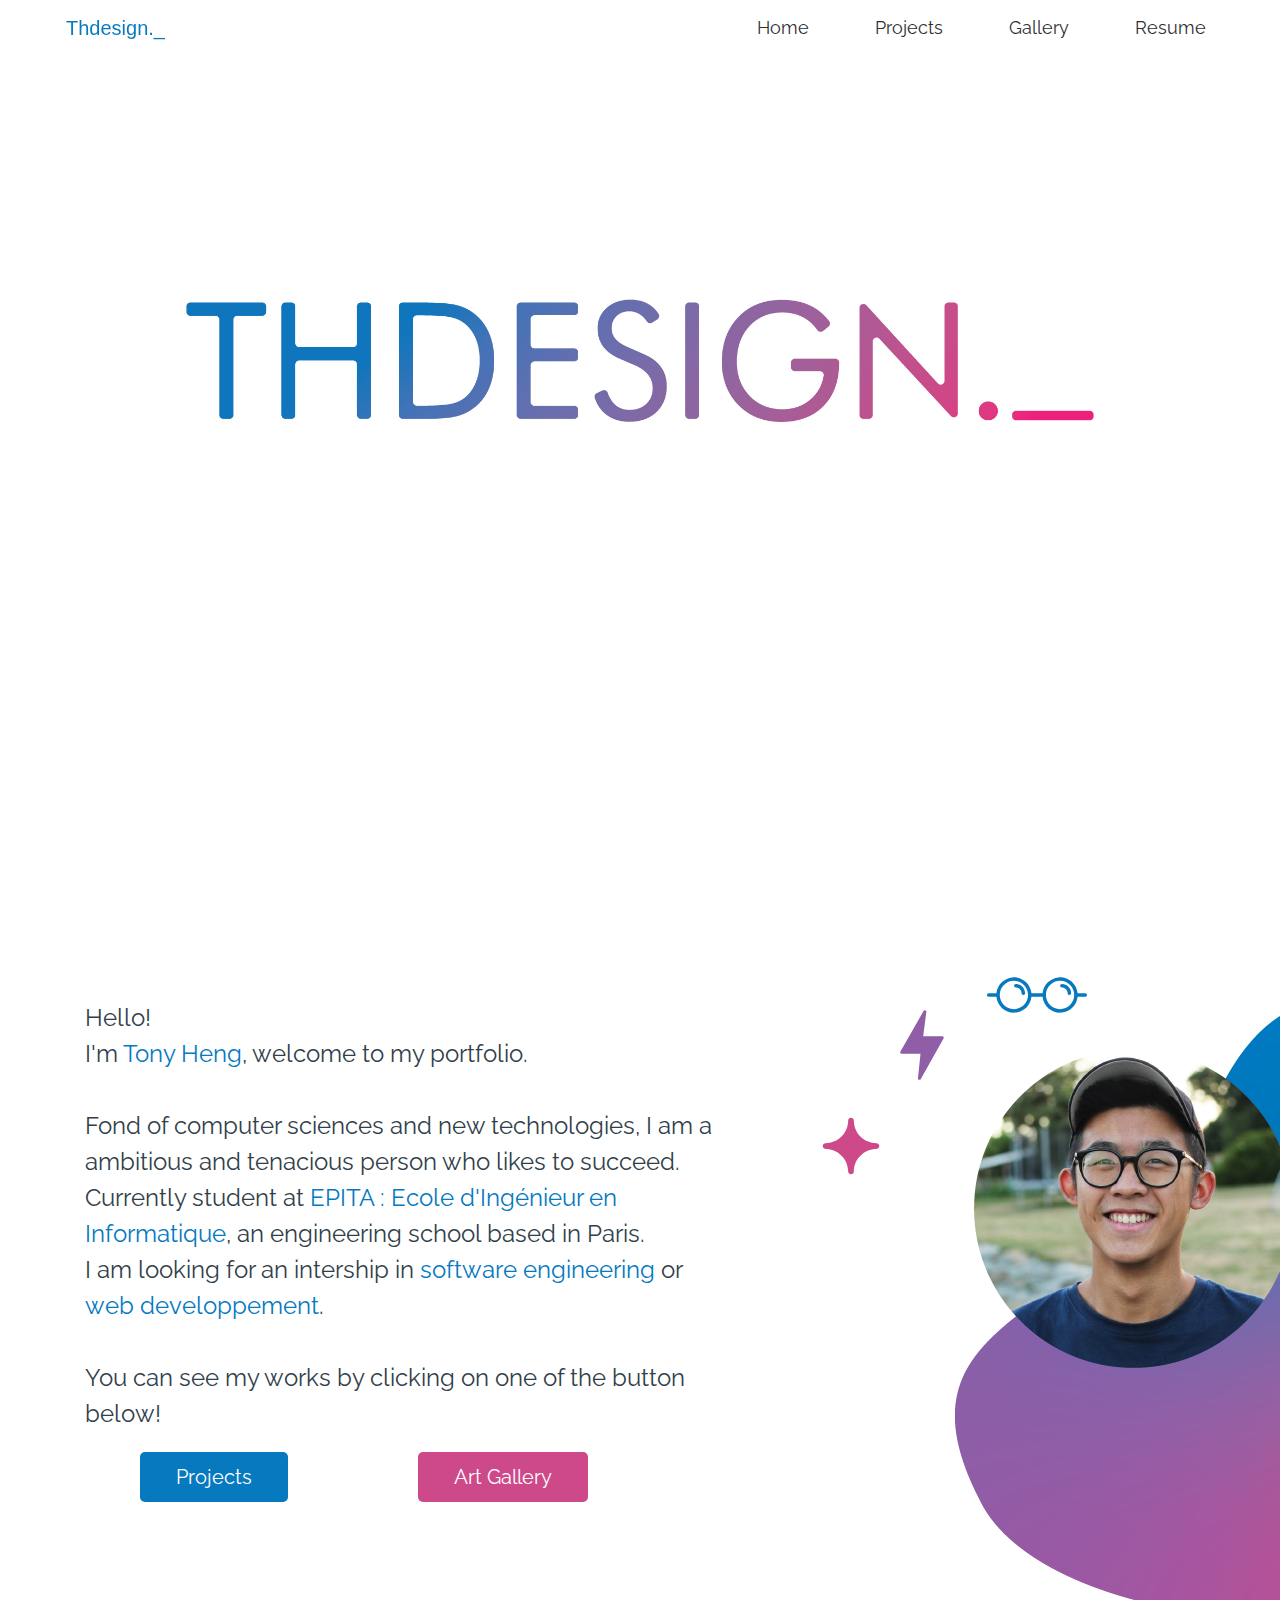
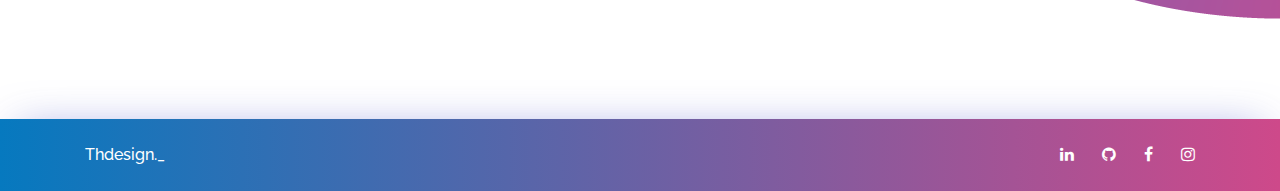
<file: html/index.html>
<!DOCTYPE html>
<html lang=en>
    <head>
        <!-- Required meta tags -->
        <meta charset="utf-8">
        <meta name="viewport" content="width=device-width, initial-scale=1, shrink-to-fit=no">

        <!-- Bootstrap CSS -->
        <link href="../css/bootstrap.min.css" rel="stylesheet">
        <meta name="viewport" content="width=device-width, initial-scale=1">

        <!-- IE compatibility-->
        <meta http-equiv="X-UA-Compatible" content="IE=edge">

        <title>Tony Heng - Official Portfolio</title>
        <link rel="shortcut icon" href="favicon.ico">
        <link href="../css/style.css" rel="stylesheet">
        <link rel="stylesheet" href="https://cdnjs.cloudflare.com/ajax/libs/font-awesome/4.7.0/css/font-awesome.min.css">
        <link href="https://fonts.googleapis.com/css2?family=Questrial&display=swap" rel="stylesheet"> 
        <link href="https://fonts.googleapis.com/css?family=Raleway:300,400&display=swap" rel="stylesheet">

    </head>
    <body>
        <nav class="col navbar navbar-expand">
            <a class="navbar-brand" href="index.html">Thdesign._</a>
            <button class="navbar-toggler" type="button" data-toggle="collapse" data-target="#navbarContent">
                <span class="navbar-toggler-icon"></span>
            </button>
            <div id="navbarContent" class="collapse navbar-collapse">
                <ul class="navbar-nav">
                    <li class="nav-item active">
                        <a class="nav-link" href="#">Home</a>
                    </li>
                    <li class="nav-item">
                        <a class="nav-link" href="projects.html">Projects</a>
                    </li>
                    <li class="nav-item">
                        <a class="nav-link" href="gallery.html">Gallery</a>
                    </li>
                    <li class="nav-item">
                        <a class="nav-link" href="resume.html">Resume</a>
                    </li>
                </ul>
                <div class="burger">
                    <div class="line1"></div>
                    <div class="line2"></div>
                    <div class="line3"></div>
                </div>
            </div>
        </nav>

        <div class="container">
            <div class="row">
                <div class="col-lg-12" id="title" >
                    <img src="../asset/img/LogoFull.jpg" >
                </div>
            </div>
            <div class="row">
                <div class="col-lg-7">
                    <div id="profile">
                        Hello! </br>
                        I'm <span>Tony Heng</span>, welcome to my portfolio. </br></br> 

                        Fond of computer sciences and new technologies, I am a ambitious and tenacious person who likes to succeed.</br>
                        Currently student at <span>EPITA : Ecole d'Ingénieur en Informatique</span>, an engineering school based in Paris.</br>
                        I am looking for an intership in <span>software engineering</span> or <span>web developpement</span>.</br></br>

                        You can see my works by clicking on one of the button below!</br>

                    </div>
                    <div class="row" id="buttons">
                        <div class="col-lg-5 col-lg-offset-2">
                            <a href="projects.html" class="button" style="background: rgb(6,121,191);">Projects</a>
                        </div>
                        <div class="col-lg-5 ">
                            <a href="gallery.html" class="button rose" style="background: rgba(206,73,138,1);">Art Gallery</a>
                        </div>
                    </div>
                </div>
                <div class="col-lg-5">
                    <img src="../asset/img/lightning.svg" class="floating-icon lightning">
                    <img src="../asset/img/glasses.svg" class="floating-icon glasses">
                    <img src="../asset/img/sparkle.svg" class="floating-icon sparkle">
                    <div id="profile-photo">
                        <img src="../asset/img/Asset 1@0.5x.png">
                    </div>
                </div>
            </div>
        </div>

        <!-- Footer -->
        <footer class="page-footer font-small unique-color-dark">

            <div>
            <div class="container">
        
                <!-- Grid row-->
                <div class="row py-4 d-flex align-items-center">
        
                <!-- Grid column -->
                <div class="col-md-6 col-lg-5 text-center text-md-left mb-4 mb-md-0">
                    <h6 class="mb-0">Thdesign._</h6>
                </div>
                <!-- Grid column -->
        
                <!-- Grid column -->
                <div class="col-md-6 col-lg-7 text-center text-md-right">
        
                    <!--Linkedin -->
                    <a class="li-ic" href="https://www.linkedin.com/in/tony-heng/" target="_blank">
                        <i class="fa fa-linkedin mr-4"> </i>
                        </a>
                    <!-- Github +-->
                    <a class="gplus-ic" href="https://github.com/TonyHg" target="_blank">
                    <i class="fa fa-github mr-4"> </i>
                    </a>
                    <!-- Facebook -->
                    <a class="fb-ic" href="https://www.facebook.com/thdesign_-2404058579878117" target="_blank">
                        <i class="fa fa-facebook-f  mr-4"> </i>
                        </a>
                    <!--Instagram-->
                    <a class="ins-ic" href="https://www.instagram.com/thdesign._/" target="_blank">
                    <i class="fa fa-instagram"> </i>
                    </a>
        
                </div>
                </div>
        
            </div>
            </div>
        
        </footer>
        <!-- Footer -->

        <!-- Bootstrap core JavaScript
        ================================================== -->
        <!-- Placed at the end of the document so the pages load faster -->
        <script src="https://ajax.googleapis.com/ajax/libs/jquery/1.12.4/jquery.min.js"></script>
        <script>window.jQuery || document.write('<script src="../../assets/js/vendor/jquery.min.js"><\/script>')</script>
        <script src="..//js/bootstrap.min.js"></script>
        <script>
            $(window).scroll(function () {
            if ($(window).scrollTop() >= 350) {
            $('.navbar').css('box-shadow','0px -6px 44px -17px rgba(120,126,154,0.81)');
            } else {
            $('.navbar').css('box-shadow','none');
            }
            });
        </script>
    </body>
</html>
</file>
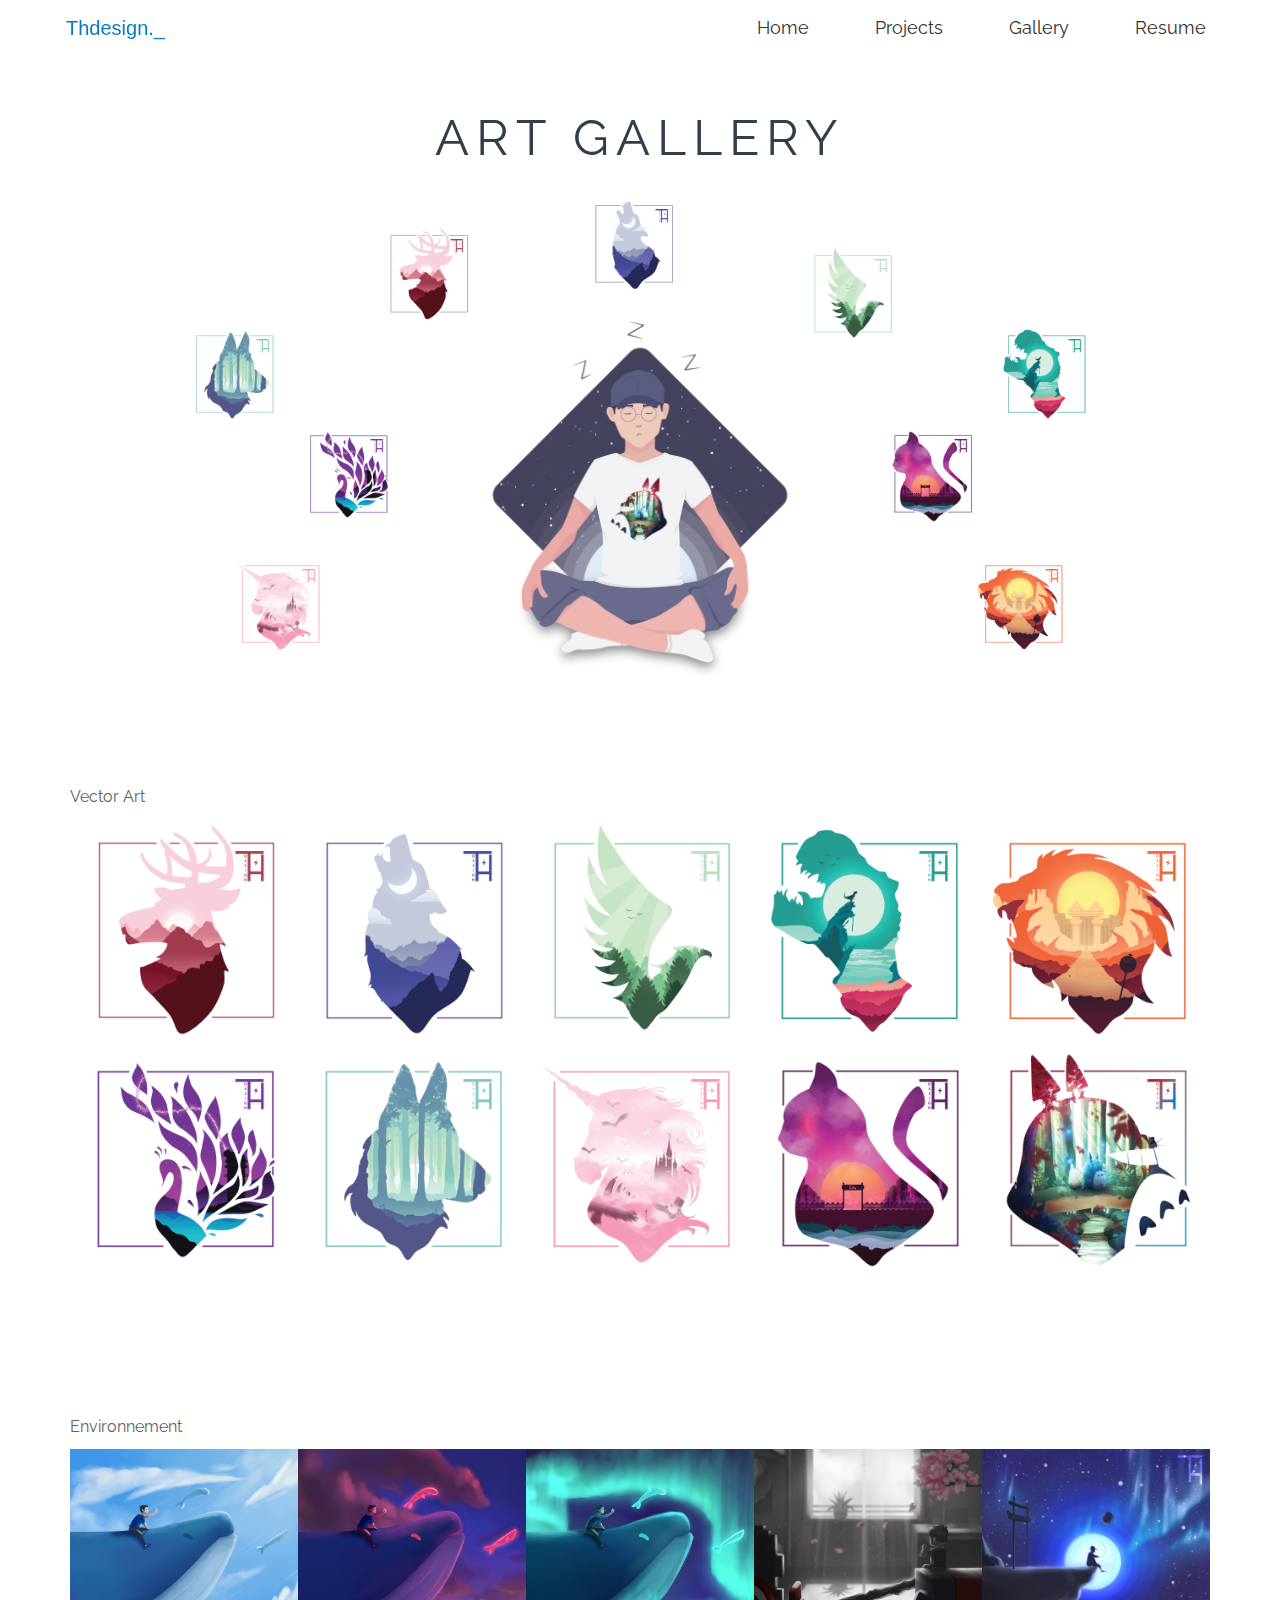
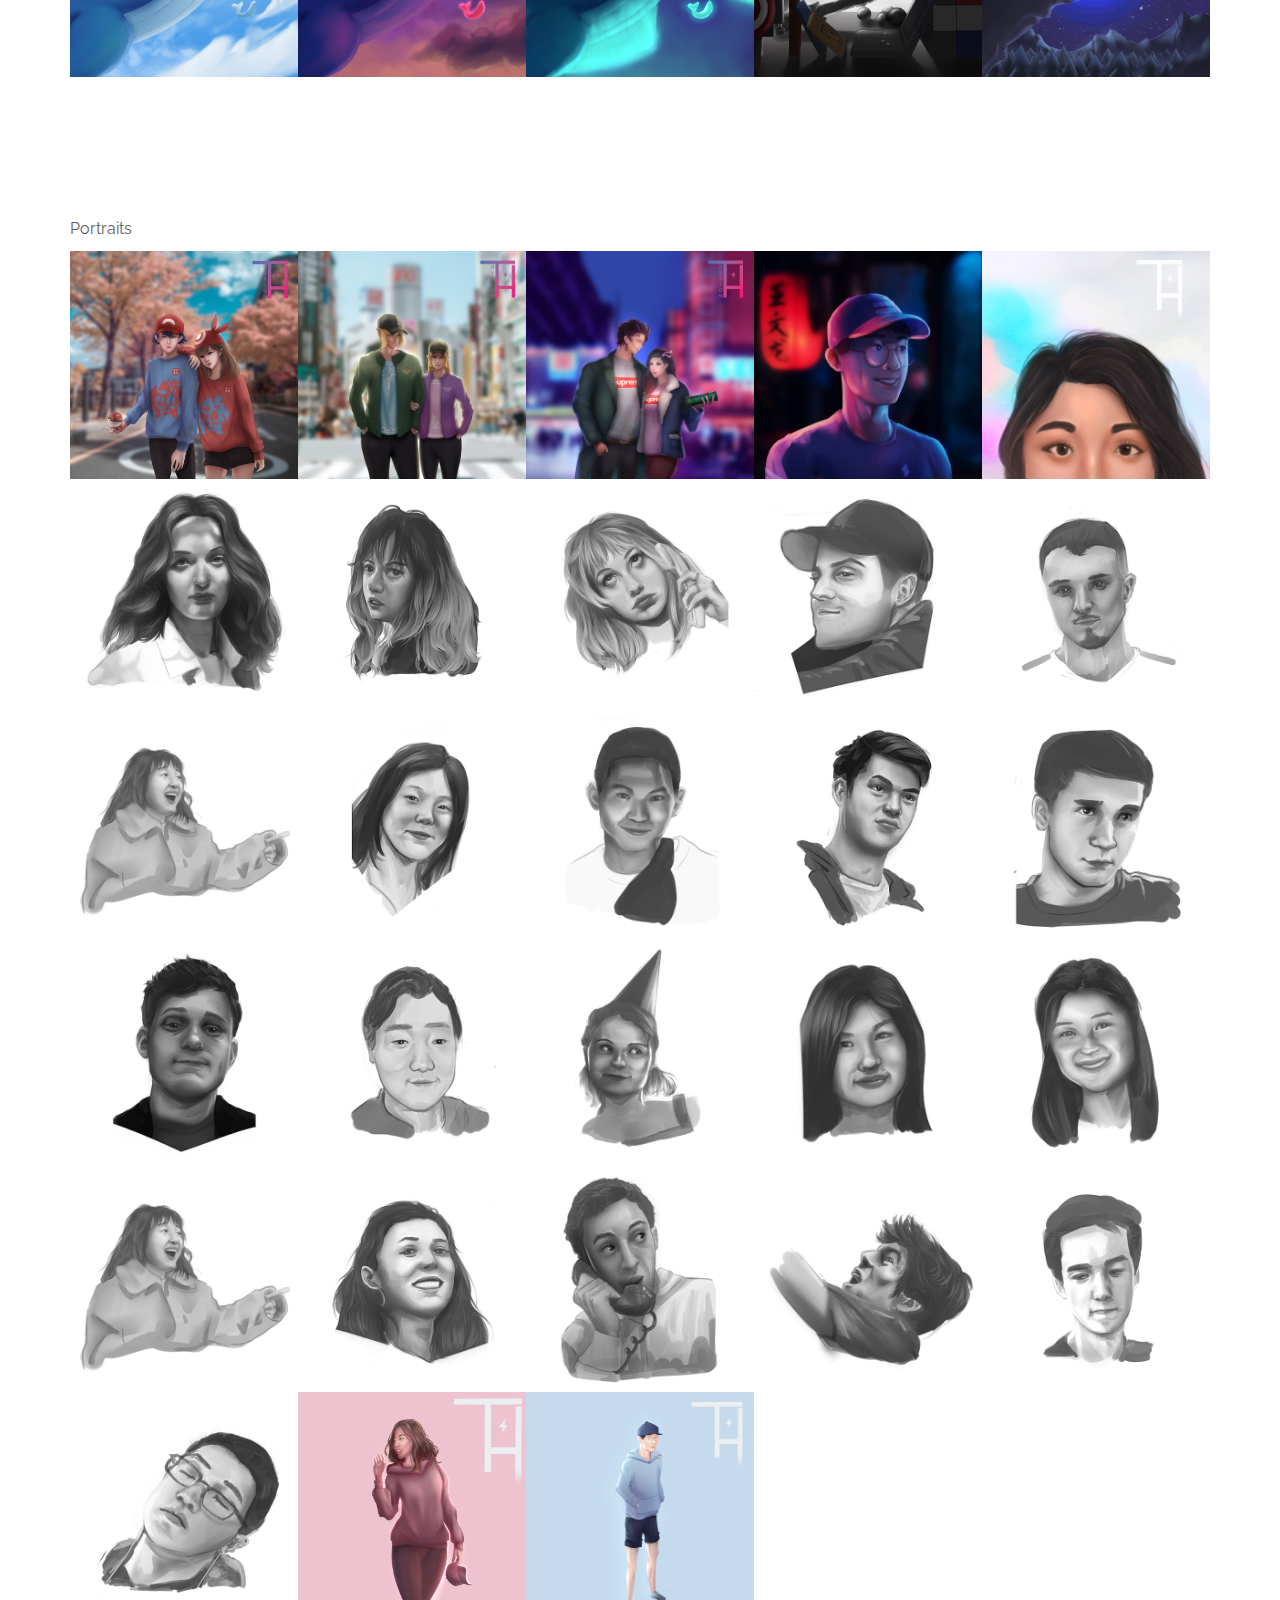
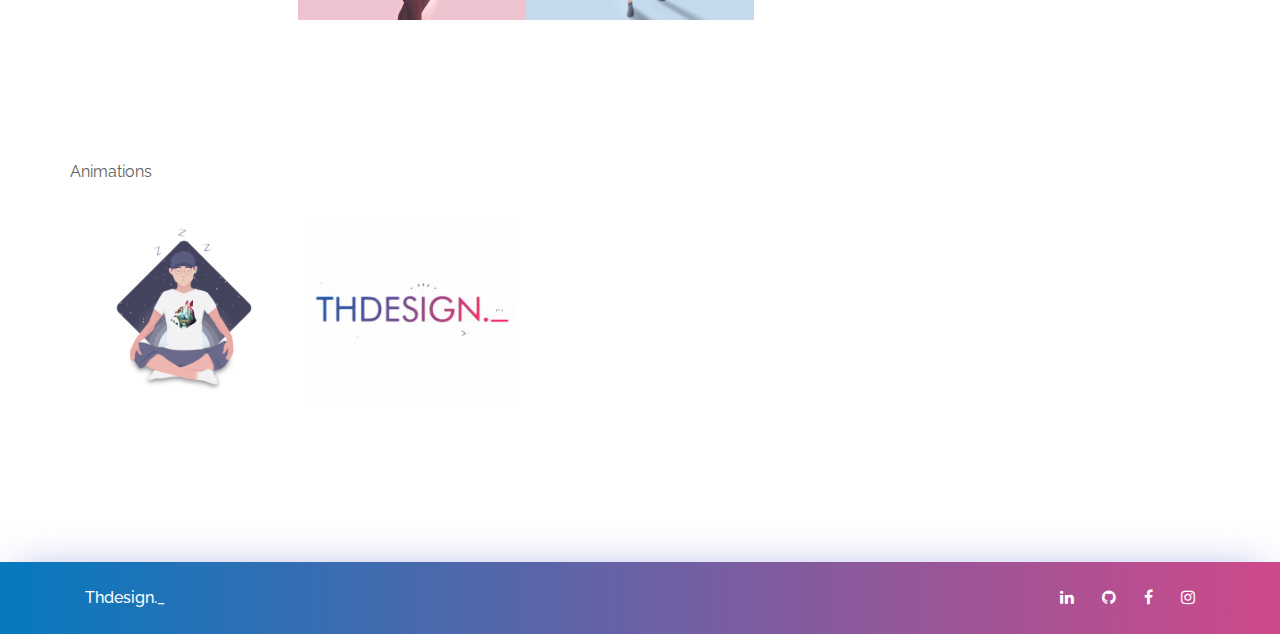
<file: html/gallery.html>
<!DOCTYPE html>
<html lang=en>
    <head>
        <!-- Required meta tags -->
        <meta charset="utf-8">
        <meta name="viewport" content="width=device-width, initial-scale=1, shrink-to-fit=no">

        <!-- Bootstrap CSS -->
        <link href="../css/bootstrap.min.css" rel="stylesheet">
        <meta name="viewport" content="width=device-width, initial-scale=1">

        <!-- IE compatibility-->
        <meta http-equiv="X-UA-Compatible" content="IE=edge">

        <title>Tony Heng - Official Portfolio</title>
        <link rel="shortcut icon" href="favicon.ico">
        <link href="../css/style.css" rel="stylesheet">
        <link rel="stylesheet" href="https://cdnjs.cloudflare.com/ajax/libs/font-awesome/4.7.0/css/font-awesome.min.css">
        <link href="https://fonts.googleapis.com/css2?family=Questrial&display=swap" rel="stylesheet"> 
        <link href="https://unpkg.com/aos@2.3.1/dist/aos.css" rel="stylesheet">
        <link href="https://fonts.googleapis.com/css?family=Raleway:300,400&display=swap" rel="stylesheet">

    </head>
    <body>
        <nav class="col navbar navbar-expand">
            <a class="navbar-brand" href="index.html">Thdesign._</a>
            <button class="navbar-toggler" type="button" data-toggle="collapse" data-target="#navbarContent">
                <span class="navbar-toggler-icon"></span>
            </button>
            <div id="navbarContent" class="collapse navbar-collapse">
                <ul class="navbar-nav">
                    <li class="nav-item active">
                        <a class="nav-link" href="index.html">Home</a>
                    </li>
                    <li class="nav-item">
                        <a class="nav-link" href="projects.html">Projects</a>
                    </li>
                    <li class="nav-item">
                        <a class="nav-link" href="gallery.html">Gallery</a>
                    </li>
                    <li class="nav-item">
                        <a class="nav-link" href="resume.html">Resume</a>
                    </li>
                </ul>
                <div class="burger">
                    <div class="line1"></div>
                    <div class="line2"></div>
                    <div class="line3"></div>
                </div>
            </div>
        </nav>

        <div class="container">
            <div class="row title">
                <div>
                    ART GALLERY
                </div>
                <div id="gallery">
                    <img src="../asset/img/Zen.jpg" id="zen"/>
    
                    <img src="../asset/img/Arts/Insta_Deer.jpg" id="Deer" data-aos="fade-down"
                        data-aos-delay="100" />
                    <img src="../asset/img/Arts/Insta_Wolf.jpg" id="Wolf" data-aos="fade-down"
                        data-aos-delay="500" />
                    <img src="../asset/img/Arts/Insta_Eagle.jpg" id="Eagle" data-aos="fade-down"
                        data-aos-delay="300" />
                    <img src="../asset/img/Arts/Insta_Trex.jpg" id="Trex" data-aos="fade-down"
                        data-aos-delay="900" />
                    <img src="../asset/img/Arts/Insta_Lion.jpg" id="Lion" data-aos="fade-down"
                        data-aos-delay="1000" />
                    <img src="../asset/img/Arts/Insta_Peacock.jpg" id="Peacock" data-aos="fade-down"
                        data-aos-delay="1300" />
                    <img src="../asset/img/Arts/Insta_Dog.jpg" id="Dog" data-aos="fade-down"
                        data-aos-delay="1100" />
                    <img src="../asset/img/Arts/Insta_Unicorn.jpg" id="Unicorn" data-aos="fade-down"
                        data-aos-delay="300" />
                    <img src="../asset/img/Arts/Insta_Cat.jpg" id="Cat" data-aos="fade-down"
                        data-aos-delay="1500" />
                </div>
            </div>

            <div class="row gallery">
                <span>Vector Art</span>
                <div class="gallery">
                    <img src="../asset/img/Arts/Insta_Deer.jpg">
                    <img src="../asset/img/Arts/Insta_Wolf.jpg">
                    <img src="../asset/img/Arts/Insta_Eagle.jpg">
                    <img src="../asset/img/Arts/Insta_Trex.jpg">
                    <img src="../asset/img/Arts/Insta_Lion.jpg">
                    <img src="../asset/img/Arts/Insta_Peacock.jpg">
                    <img src="../asset/img/Arts/Insta_Dog.jpg">
                    <img src="../asset/img/Arts/Insta_Unicorn.jpg">
                    <img src="../asset/img/Arts/Insta_Cat.jpg">
                    <img src="../asset/img/Arts/Insta_Totoro.jpg">
                    <!-- <img src="../asset/img/Arts/SS1.jpg">
                    <img src="../asset/img/Arts/T1.jpg">
                    <img src="../asset/img/Arts/T2.jpg">
                    <img src="../asset/img/Arts/T3.jpg">
                    <img src="../asset/img/Arts/T4.jpg">
                    <img src="../asset/img/Arts/poule frite.jpg">
                    <img src="../asset/img/Arts/foretver1.jpg">
                    <img src="../asset/img/Arts/fond1.jpg">
                    <img src="../asset/img/Arts/ant.jpg"> -->
                </div>
            </div>
            
            <div class="row gallery">
                <span>Environnement</span>
                <div class="gallery">
                    <img src="../asset/img/Arts/WhaleDay.png">
                    <img src="../asset/img/Arts/WhaleNight.png">
                    <img src="../asset/img/Arts/WhaleAurora.png">
                    <img src="../asset/img/Arts/Self-isolation.png">
                    <img src="../asset/img/Arts/moon.jpg">
                </div>
            </div>

            <div class="row gallery">
                <span>Portraits</span>
                <div class="gallery">
                    <img src="../asset/img/Arts/NS3.png">
                    <img src="../asset/img/Arts/NS2.png">
                    <img src="../asset/img/Arts/NS1.png">
                    <img src="../asset/img/Arts/AutoPortrait.png">
                    <img src="../asset/img/Arts/linda.jpg">
                    <img src="../asset/img/Arts/Portrait1.png">
                    <img src="../asset/img/Arts/Portrait3.png">
                    <img src="../asset/img/Arts/Portrait11.png">
                    <img src="../asset/img/Arts/Portrait7.png">
                    <img src="../asset/img/Arts/Portrait5.png">
                    <img src="../asset/img/Arts/Portrait4.png">
                    <img src="../asset/img/Arts/Portrait19.png">
                    <img src="../asset/img/Arts/Portrait18.png">
                    <img src="../asset/img/Arts/Portrait20.png">
                    <img src="../asset/img/Arts/Portrait2.png">
                    <img src="../asset/img/Arts/Portrait13.png">
                    <img src="../asset/img/Arts/Portrait15.png">
                    <img src="../asset/img/Arts/Portrait10.png">
                    <img src="../asset/img/Arts/Portrait16.png">
                    <img src="../asset/img/Arts/Portrait17.png">
                    <img src="../asset/img/Arts/Portrait4.png">
                    <img src="../asset/img/Arts/Portrait6.png">
                    <img src="../asset/img/Arts/Portrait8.png">
                    <img src="../asset/img/Arts/Portrait14.png">
                    <img src="../asset/img/Arts/Portrait22.png">
                    <img src="../asset/img/Arts/Portrait21.png">
                    <img src="../asset/img/Arts/mdf1.jpg">
                    <img src="../asset/img/Arts/mdh.jpg">
                    <!-- <img src="../asset/img/Arts/Estelle.png">
                    <img src="../asset/img/Arts/vg.jpg">
                    <img src="../asset/img/Arts/th.jpg"> -->
                </div>
            </div>


            <!-- <div class="row gallery">
                <span>Sketches</span>
                <div class="gallery">
                    <img src="../asset/img/Arts/NS3.png">
                    <img src="../asset/img/Arts/NS2.png">
                    <img src="../asset/img/Arts/NS1.png">
                    <img src="../asset/img/Arts/linda.jpg">
                </div>
            </div> -->

            <div class="row gallery">
                <span>Animations</span>
                <div class="gallery">
                    <img src="../asset/img/Arts/Zen.jpg">
                    <img src="../asset/img/Arts/logofull.png">
                </div>
            </div>
        </div>

        <!-- Footer -->
        <footer class="page-footer font-small unique-color-dark">

            <div style="background: rgb(6,121,191);background: linear-gradient(90deg, rgba(6,121,191,1) 0%, rgba(206,73,138,1) 100%);">
            <div class="container">
        
                <!-- Grid row-->
                <div class="row py-4 d-flex align-items-center">
        
                <!-- Grid column -->
                <div class="col-md-6 col-lg-5 text-center text-md-left mb-4 mb-md-0">
                    <h6 class="mb-0">Thdesign._</h6>
                </div>
                <!-- Grid column -->
        
                <!-- Grid column -->
                <div class="col-md-6 col-lg-7 text-center text-md-right">
        
                    <!--Linkedin -->
                    <a class="li-ic" href="https://www.linkedin.com/in/tony-heng/" target="_blank">
                        <i class="fa fa-linkedin mr-4"> </i>
                        </a>
                    <!-- Github +-->
                    <a class="gplus-ic" href="https://github.com/TonyHg" target="_blank">
                    <i class="fa fa-github mr-4"> </i>
                    </a>
                    <!-- Facebook -->
                    <a class="fb-ic" href="https://www.facebook.com/thdesign_-2404058579878117" target="_blank">
                        <i class="fa fa-facebook-f  mr-4"> </i>
                        </a>
                    <!--Instagram-->
                    <a class="ins-ic" href="https://www.instagram.com/thdesign._/" target="_blank">
                    <i class="fa fa-instagram"> </i>
                    </a>
        
                </div>
                </div>
        
            </div>
            </div>
        
        </footer>
        <!-- Footer -->

        <!-- Bootstrap core JavaScript
        ================================================== -->
        <!-- Placed at the end of the document so the pages load faster -->
        <script src="https://ajax.googleapis.com/ajax/libs/jquery/1.12.4/jquery.min.js"></script>
        <script>window.jQuery || document.write('<script src="../../assets/js/vendor/jquery.min.js"><\/script>')</script>
        <script src="..//js/bootstrap.min.js"></script>
        <script>
            $(window).scroll(function () {
            if ($(window).scrollTop() >= 350) {
            $('.navbar').css('box-shadow','0px -6px 44px -17px rgba(120,126,154,0.81)');
            } else {
            $('.navbar').css('box-shadow','none');
            }
            });
        </script>
        <script src="https://unpkg.com/aos@2.3.1/dist/aos.js"></script>
        <script>
            AOS.init();
        </script>
    </body>
</html>
</file>
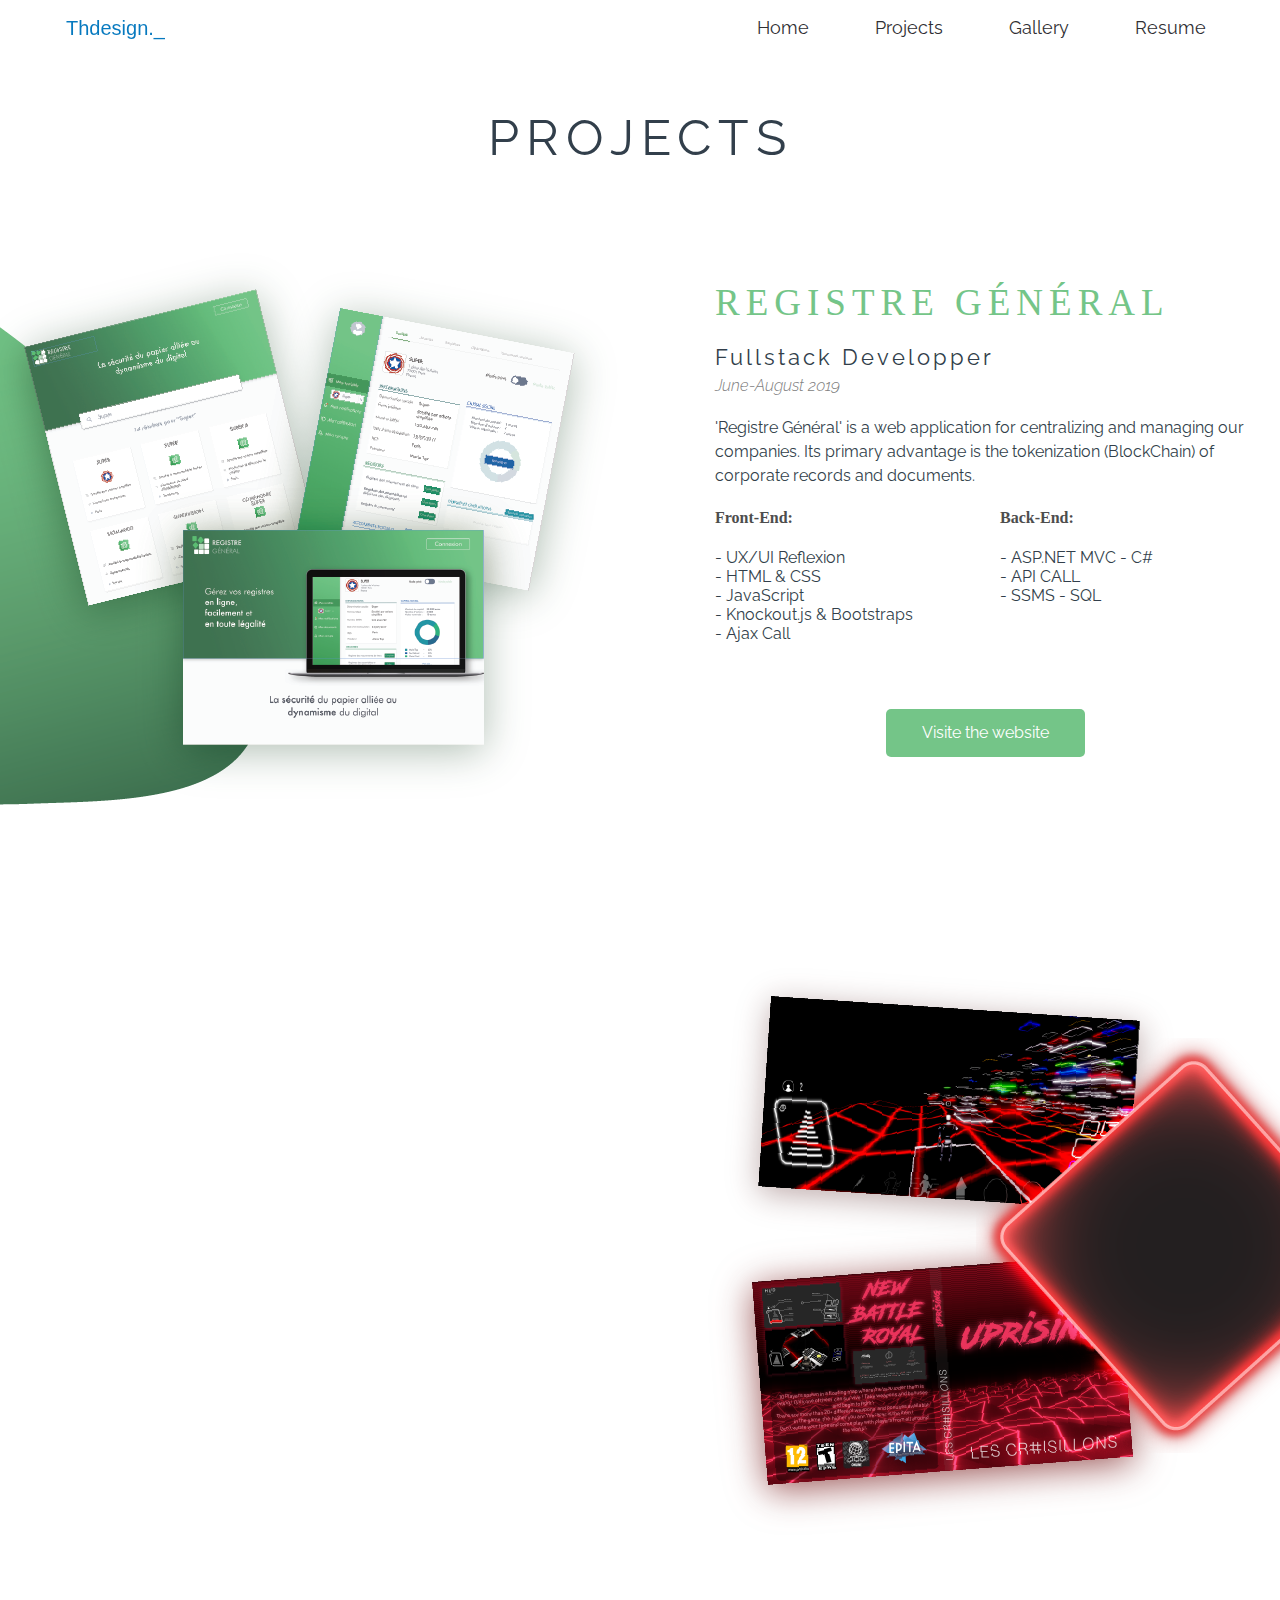
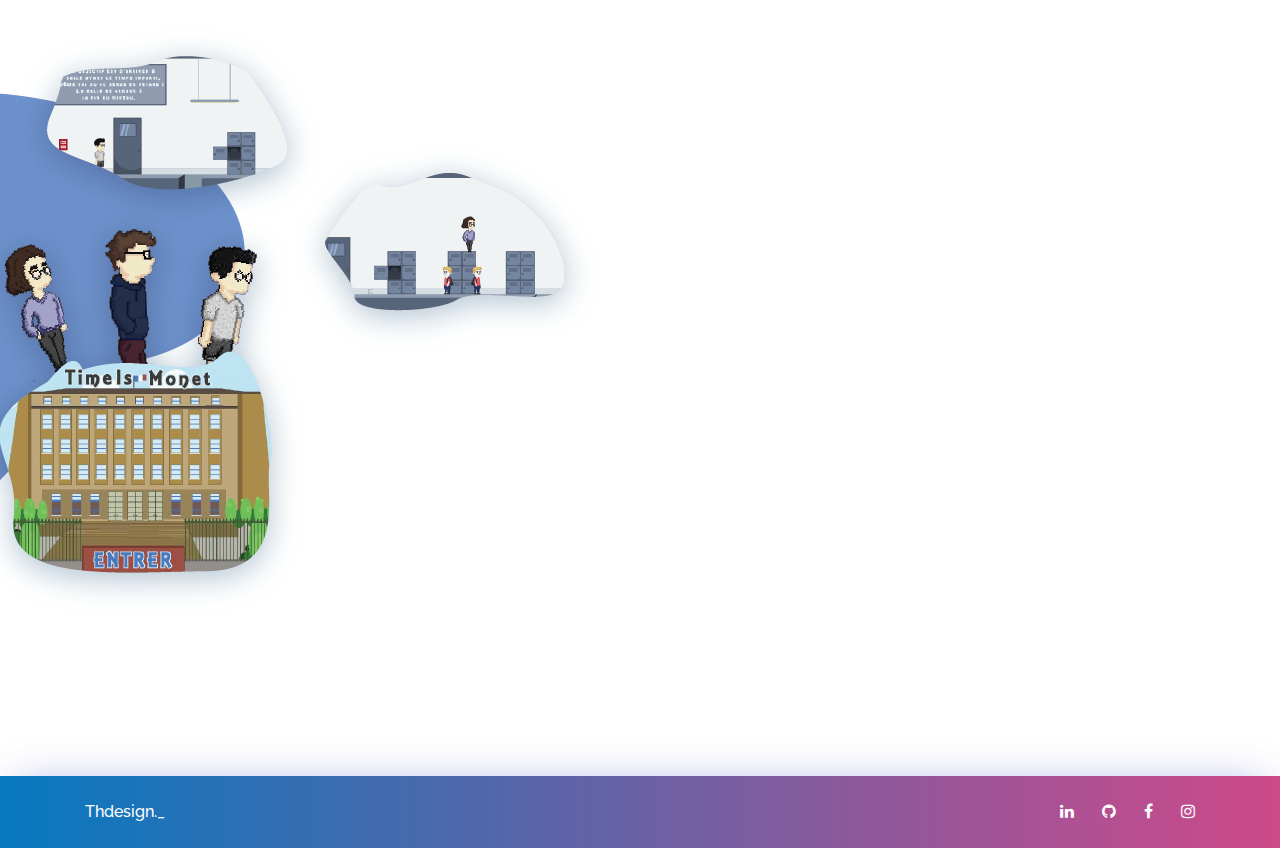
<file: html/projects.html>
<!DOCTYPE html>
<html lang=en>
    <head>
        <!-- Required meta tags -->
        <meta charset="utf-8">
        <meta name="viewport" content="width=device-width, initial-scale=1, shrink-to-fit=no">

        <!-- Bootstrap CSS -->
        <link href="../css/bootstrap.min.css" rel="stylesheet">
        <meta name="viewport" content="width=device-width, initial-scale=1">

        <!-- IE compatibility-->
        <meta http-equiv="X-UA-Compatible" content="IE=edge">

        <title>Tony Heng - Official Portfolio</title>
        <link rel="shortcut icon" href="favicon.ico">
        <link href="../css/style.css" rel="stylesheet">
        <link rel="stylesheet" href="https://cdnjs.cloudflare.com/ajax/libs/font-awesome/4.7.0/css/font-awesome.min.css">
        <link href="https://fonts.googleapis.com/css2?family=Questrial&display=swap" rel="stylesheet"> 
        <link href="https://unpkg.com/aos@2.3.1/dist/aos.css" rel="stylesheet">
        <link href="https://fonts.googleapis.com/css?family=Raleway:300,400&display=swap" rel="stylesheet">

    </head>
    <body>
        <nav class="col navbar navbar-expand">
            <a class="navbar-brand" href="index.html">Thdesign._</a>
            <button class="navbar-toggler" type="button" data-toggle="collapse" data-target="#navbarContent">
                <span class="navbar-toggler-icon"></span>
            </button>
            <div id="navbarContent" class="collapse navbar-collapse">
                <ul class="navbar-nav">
                    <li class="nav-item active">
                        <a class="nav-link" href="index.html">Home</a>
                    </li>
                    <li class="nav-item">
                        <a class="nav-link" href="projects.html">Projects</a>
                    </li>
                    <li class="nav-item">
                        <a class="nav-link" href="gallery.html">Gallery</a>
                    </li>
                    <li class="nav-item">
                        <a class="nav-link" href="resume.html">Resume</a>
                    </li>
                </ul>
                <div class="burger">
                    <div class="line1"></div>
                    <div class="line2"></div>
                    <div class="line3"></div>
                </div>
            </div>
        </nav>

        <div class="container">
            <div class="row title" id="project">
                PROJECTS
            </div>
                <div id="registre-general" class="row project">
                    <div class="col-lg-6">
                        <img src="../asset/img/rg@0.5x.png" id="rg-img" />
                    </div>
                    <div class="project-text col-lg-6">
                        <div>
                            <div class="project-title">Registre Général</div>
                            <div class="project-subtitle">Fullstack Developper</div>
                            <div class="project-subsubtitle">June-August 2019</div>
                        </div>
                        <div class="project-description">
                            'Registre Général' is a web application for centralizing and managing our companies. Its primary advantage is the tokenization (BlockChain) of corporate records and documents.
                        </div>
                        <div class="row">
                            <div class="col-lg-6">
                                <div class="project-subsubsubtitle">Front-End:</div>
                                <ul>
                                    <li>- UX/UI Reflexion</li>
                                    <li>- HTML & CSS</li>
                                    <li>- JavaScript</li>
                                    <li>- Knockout.js & Bootstraps</li>
                                    <li>- Ajax Call</li>
                                </ul>
                            </div>
                            <div class="col-lg-6">
                                <div class="project-subsubsubtitle">Back-End:</div>
                                <ul>
                                    <li>- ASP.NET MVC - C#</li>
                                    <li>- API CALL</li>
                                    <li>- SSMS - SQL</li>
                                </ul>
                            </div>
                        </div>
                        <div class="row btn-pos">
                            <a class="primary-btn" href="#"> Visite the website</a>
                        </div>
                    </div>
                </div>
                <div id="uprising" class="row project">
                    <div class="col-lg-6 project-text" data-aos="fade-right"
                         data-aos-offset="300"
                         data-aos-duration="500">
                        <div>
                            <div class="project-title">UPRISING</div>
                            <div class="project-subtitle">Designer & Unity Developper</div>
                            <div class="project-subsubtitle">January-June 2019</div>
                        </div>
                        <div class="project-description">
                            'Uprising' is a first person shooter game, which goals is to jump from platforms to platforms to get to the top of the map, shoot the other players to make them fall. The last player remaining wins. This game aims to be simple and easy to play.
                        </div>
                        <div class="row">
                            <div class="col-lg-6">
                                <div class="project-subsubsubtitle">Designer:</div>
                                <ul>
                                    <li>- Website prototype</li>
                                    <li>- Game texture</li>
                                    <li>- Weapons effects</li>
                                    <li>- Logo & icons</li>
                                    <li>- HUD</li>
                                </ul>
                            </div>
                            <div class="col-lg-6">
                                <div class="project-subsubsubtitle">Unity Developper:</div>
                                <ul>
                                    <li>- Unity </li>
                                    <li>- Creation of the weapons</li>
                                    <li>- Shoot/Pickup/Drop/Reload</li>
                                </ul>
                            </div>
                        </div>
                        <div class="row btn-pos">
                            <a class="primary-btn" id="uprising-btn" href="#"> Visit the website</a>
                        </div>
                    </div>
                    <div class="col-lg-6">
                        <img src="../asset/img/Up@0.5x.png" id="uprising-img" />
                    </div>
                </div>
                <div id="time-is-monet" class="row project">
                    <div class="col-lg-6">
                        <img src="../asset/img/tim@0.5x.png" id="tim-img" />
                    </div>
                    <div class="col-lg-6 project-text" data-aos="fade-left"
                         data-aos-offset="300"
                         data-aos-duration="500">
                        <div>
                            <div class="project-title">TIME IS MONET</div>
                            <div class="project-subtitle">Game Designer & Python Developper</div>
                            <div class="project-subsubtitle">February-June 2018</div>
                        </div>
                        <div class="project-description">
                            'Time is Monet' is a 2D platformer made in Python. You are playing a student late to his math lesson.
                            Hurry up! You need to pass through the others students in order to be in time.
                        </div>
                        <div class="row">
                            <div class="col-lg-6">
                                <div class="project-subsubsubtitle">Game Designer:</div>
                                <ul>
                                    <li>- Gameplay</li>
                                    <li>- Pixel Art</li>
                                    <li>- Characters of the game</li>
                                    <li>- Animations of character</li>
                                    <li>- Map</li>
                                </ul>
                            </div>
                            <div class="col-lg-6">
                                <div class="project-subsubsubtitle">Python Developper:</div>
                                <ul>
                                    <li>- Module - Pygame</li>
                                    <li>- Game loop</li>
                                    <li>- 2D physics : Jump, Gravity, Collision</li>
                                    <li>- Sound & Timer</li>
                                </ul>
                            </div>
                        </div>
                        <div class="row btn-pos">
                            <button class="primary-btn" id="tim-btn">Download the game</button>
                        </div>
                    </div>
                </div>
        </div>

        <!-- Footer -->
        <footer class="page-footer font-small unique-color-dark">

            <div style="background: rgb(6,121,191);background: linear-gradient(90deg, rgba(6,121,191,1) 0%, rgba(206,73,138,1) 100%);">
            <div class="container">
        
                <!-- Grid row-->
                <div class="row py-4 d-flex align-items-center">
        
                <!-- Grid column -->
                <div class="col-md-6 col-lg-5 text-center text-md-left mb-4 mb-md-0">
                    <h6 class="mb-0">Thdesign._</h6>
                </div>
                <!-- Grid column -->
        
                <!-- Grid column -->
                <div class="col-md-6 col-lg-7 text-center text-md-right">
        
                    <!--Linkedin -->
                    <a class="li-ic" href="https://www.linkedin.com/in/tony-heng/" target="_blank">
                        <i class="fa fa-linkedin mr-4"> </i>
                        </a>
                    <!-- Github +-->
                    <a class="gplus-ic" href="https://github.com/TonyHg" target="_blank">
                    <i class="fa fa-github mr-4"> </i>
                    </a>
                    <!-- Facebook -->
                    <a class="fb-ic" href="https://www.facebook.com/thdesign_-2404058579878117" target="_blank">
                        <i class="fa fa-facebook-f  mr-4"> </i>
                        </a>
                    <!--Instagram-->
                    <a class="ins-ic" href="https://www.instagram.com/thdesign._/" target="_blank">
                    <i class="fa fa-instagram"> </i>
                    </a>
        
                </div>
                </div>
        
            </div>
            </div>
        
        </footer>
        <!-- Footer -->

        <!-- Bootstrap core JavaScript
        ================================================== -->
        <!-- Placed at the end of the document so the pages load faster -->
        <script src="https://ajax.googleapis.com/ajax/libs/jquery/1.12.4/jquery.min.js"></script>
        <script>window.jQuery || document.write('<script src="../../assets/js/vendor/jquery.min.js"><\/script>')</script>
        <script src="..//js/bootstrap.min.js"></script>
        <script>
            $(window).scroll(function () {
            if ($(window).scrollTop() >= 350) {
            $('.navbar').css('box-shadow','0px -6px 44px -17px rgba(120,126,154,0.81)');
            } else {
            $('.navbar').css('box-shadow','none');
            }
            });
        </script>
        <script src="https://unpkg.com/aos@2.3.1/dist/aos.js"></script>
        <script>
            AOS.init();
        </script>
    </body>
</html>
</file>
<file: css/style.css>
/* Color scheme:
Black: #1F2833
Dark grey: #323F4B
Grey: #3F4C59
Light grey: #53606D

Dark white: #CCD3D9
White: #E4E7EB
Light white: #F5F7FA

Blue: #0679bf
Dark blue: #446AAF
Purple: #6C61A4
Light purple: #92589A
Dark pink: #B44F91
Pink: #CE498A
*/

@font-face {
    font-family: "Rolest";
    src: url("../asset/font/Rolest.ttf") format("truetype"),
           url("../asset/font/Rolest.otf") format("opentype");
   }

@font-face {
    font-family: "Bebas";
    src: url("../asset/font/BebasNeue-Regular.ttf") format("truetype")
            url("../asset/font/BebasNeue-Regular.otf") format("opentype");
}


/* Loading */
#loader-wrapper {
    position: fixed;
    top: 0;
    width: 100%;
    height: 100%;
    background: #222222;
    z-index: 1000;
    display: flex;
    justify-content: center;
    align-items: center;
}

.loaded #loader-wrapper {
    -webkit-transform: translateY(-100%);  /* Chrome, Opera 15+, Safari 3.1+ */
    -ms-transform: translateY(-100%);  /* IE 9 */
    transform: translateY(-100%);  /* Firefox 16+, IE 10+, Opera */
    visibility: hidden;
    -webkit-transition: all 0.3s 0.3s ease-out;
            transition: all 0.3s 0.3s ease-out;
}

.loaded #loader {
    opacity: 0;
    -webkit-transition: all 0.3s ease-out;
            transition: all 0.3s ease-out;
}

#loader {
    z-index: 1001;
    font-size: 4vw;
    font-weight: bold;
    font-family: 'Bebas';

    position: relative;
    background-color: #323F4B;
    color: transparent;
    background-clip: text;
    -webkit-background-clip: text;
}

#loader::before {
    content: attr(data-title);
    background-color: teal;
    position: absolute;
    top: 0;
    bottom: 0;
    left: 0;
    right: 0;
    width: 0;
    transition: all 1.4s ease-out;
    color: transparent;
    background-clip: text;
    -webkit-background-clip: text;
}

#loader.active::before {
    background-color: rgba(6,121,191, 1);
    width: 100%;
}

/* Landpage */
html {
    scroll-behavior: smooth;
  }

@keyframes float {
    0% {
        transform: translatey(0px);
    }

    50% {
        transform: translatey(+20px);
    }

    100% {
        transform: translatey(0px);
    }
}

body{
    color: #323F4B;
}


ul{
    padding-left:0px;
    line-height: 1.2;
}
li{
    list-style-type: none;
}

div {
    font-family: 'Raleway', 'Questrial', sans-serif;
}

a, a:hover{
    text-decoration: none;
}

a:hover{
    color: rgb(240, 240, 240);
}

.progress-container {
  width: 100%;
  background-color: transparent;
  height: 5px;
  display: block;
}
.progress-bar {
  background-color: #0679bf;
  width: 0%;
  display: block;
  height: inherit;
}

.navbar{
    position: fixed;
    transition: all 0.45s ease-out;
    z-index: 10;
    background-color: white;
    box-shadow: none;
}
.navbar a{
    color: #302f33;
}

.navbar-brand{
    font-family: proxima-nova,sans-serif;
    margin-left: 50px;
    background: rgb(6,121,191);/*linear-gradient(90deg, rgba(6,121,191,1) 0%, rgba(206,73,138,1) 100%);*/
    -webkit-background-clip: text;
    -webkit-text-fill-color: transparent; 
    -moz-background-clip: text;
    -moz-text-fill-color: transparent;
}

#navbarContent{
    justify-content: end;
}

.nav-link{
    margin-right: 50px;
    font-size: 18px;
    transition: all 0.2s ease-out;
}

.nav-link:hover{
    transform: translatey(-3px) ;
}

.burger{
    display: none;
}

.burger div{
    width: 25px;
    height: 3px;
    background-color: rgb(226,226,226);
    margin: 5px;
}

.main-container{
    overflow: hidden;
    padding: 0 10%;
}

#polygon {
    position: absolute;
    top: -45%;
    left: -35%;
    width: 100%;
    height: auto;;
}

#title{
    margin-top: 100px;
    height: 100vh;
    overflow: auto;
    padding-bottom: 20%;
}

#title img{
    width: 100%;
    z-index: 0;
}

#intro{
    font-family: proxima-nova,sans-serif;
    font-size: 60px;
    font-weight: 700;
    align-self: flex-end;
}
#design{
    font-family: "Rolest";
    font-size: 70px;
}

#outro{
    text-align: right;
    font-family: proxima-nova,sans-serif;
    font-weight: 700;
}

#social-icon-container{
    align-self: center;
    box-shadow: 0px 10px 20px -7px #53606D;
    padding: 20% 15%;
    border-radius: 10px;
}

.social-icon a{
    color: #3F4C59;
}

.social-icon i:hover{
    color:rgb(6,121,191);
}

.social-icon {
    font-size: 24px;
}

#email-pop{
    display: none;
}

#profile-photo{
    position: relative;
    left:205px;
    overflow:hidden;
    margin-bottom: 100px;
}

.floating-icon{
    position: absolute;
    transform: translatey(0px);
}

.lightning{
    width:70px;
    animation: float 3s ease-in-out infinite;
    left:32%;
    top: 10px;
}

.glasses{
    animation: float 4s ease-in-out infinite;
    width:100px;
    left: 53%;
    top:-55px;
}

.sparkle{
    animation: float 3.5s ease-in-out infinite;
    width: 90px;
    left: 15%;
    top: 100px;
}

#profile{
    font-size: 24px;
    align-self: center;
}

#profile span, #intro span, #outro span{
    color:rgb(6,121,191);
}

#buttons{
    margin-top: 20px;
    justify-content: center;
    font-size: 20px;
}

#buttons a{
    color: white;
    padding: 10px 36px;
    border-radius: 5px;
    display: inline-block;
}

#buttons .rose:hover{
    box-shadow: 0px 20px 20px -12px rgba(206,73,138,0.6);
}

.button{
    transition: all ease-out 0.3s;
}

.button:hover{
    box-shadow: 0px 20px 20px -12px rgba(6,121,191, 0.6);
    transform: translateY(-7px);
}

.title{
    padding-top: 100px;
    font-size: 50px;
    letter-spacing: 7px;
    justify-content: center;
}

.project{
    margin-top: 100px;
    padding-bottom: 100px;
}

.project-text{
    font-size: 16px;
}

.project-title {
    text-transform: uppercase;
    font-size: 37px;
    letter-spacing: 6px;
    width: 100%;
    font-family: initial;
}
    #ping .project-title{
        color: #00B397;
    }

    #epilife .project-title{
        color: #177BFF;
    }

    #chess .project-title{
        color: #76839c;
    }

    #sh42 .project-title{
        color: #207EB7;
    }

    #ocr .project-title{
        color: #7D59A4;
    }

    #registre-general .project-title {
        color: #74c588;
    }

    #uprising .project-title {
        color: #b92E34;
    }
    #time-is-monet .project-title {
        color: #6495ED;
    }

.project-subtitle {
    font-size: 22px;
    letter-spacing: 3px;
    margin-top:10px
}

.project-subsubtitle{
    font-style: italic;
    color: grey;
    margin-top: 0;
    font-weight: 300;
}

.project-subsubsubtitle{
    margin-bottom: 18px;
    font-weight: bold;
    color: #4d4d4d;
    font-family: initial;
}

.project-description{
    margin-top: 18px;
    margin-bottom: 18px;
    
}

.btn-pos{
    justify-content: center;
    margin-top: 50px;
}

.primary-btn{
    transition: all 0.3s;
    background-color: #74c588;
    color: white;
    cursor: pointer;
    padding: 12px 36px;
    box-shadow: none;
    border-radius: 5px;
    border:none;
}
.primary-btn:hover {
    transform: translateY(-7px);
    box-shadow: 0px 20px 20px -12px #74c588a2;
}

#sh42-btn {
    background-color: #207EB7;
}
    #sh42-btn:hover {
        box-shadow: 0px 20px 20px -12px #2388c7b2;
    }

#ocr-btn {
    background-color: #7D59A4;
}
    #ocr-btn:hover {
        box-shadow: 0px 20px 20px -12px #8760b1b6;
    }

#uprising-btn {
    background-color: #b92E34;
}
    #uprising-btn:hover {
        box-shadow: 0px 20px 20px -12px #b92e35b6;
    }

#tim-btn {
    background-color: #6495ED;
}

    #tim-btn:hover {
        box-shadow: 0px 20px 20px -12px #6494ed98;
    }

#rg-img{
    position: absolute;
    left: -350px;
    top: -40px;
}

#registre-general .project-text, #time-is-monet .project-text, #sh42 .project-text{
    position: relative;
    left: 60px;
}

#ping-img {
    width: 600px;
    left: 75px;
    position: relative;
    top: -75px;
}

#epilife-img {
    position: relative;
    width: 550px;
    top: -30px;
    right: 70px;
}

#chess-img{
    position: relative;
    left: 100px;
}

#sh42-img{
    position: relative;
    right: 170px;
    top:-30px
}

#ocr-img{
    position: relative;
    left: 100px;
    top:-30px
}

#uprising-img{
    position: absolute;
    left: 60px;
}

#uprising .project-text, #ocr .project-text{
    position: relative;
    right: 60px;
}

#tim-img{
    position: relative;
    right: 300px;
    top:-50px
}

.small-project-icon {
    height: 100%;
}

.small-project-icon img{
    margin: 0 auto;
    align-self: baseline;
    max-width: 80%;
}

.title-bg{
    border-radius: 5px;
    padding: 3px 10px;
    margin-right: 5px;
    background-color: #E4E7EB;
}

.title-bg.color1{
    color: white;
    background-color:#0679bf;
}
.title-bg.color2{
    color: white;
    background-color:#446AAF;
}
.title-bg.color3{
    color: white;
    background-color:#6C61A4;
}
.title-bg.color4{
    color: white;
    background-color:#92589A;
}
.title-bg.color5{
    color: white;
    background-color:#B44F91;
}
.title-bg.color6{
    color: white;
    background-color:#CE498A;
}

.title-bg.color7{
    color: white;
    background-color:#3DDC84;
}

.title-bg.color8{
    color: white;
    background-color:#eb4034;
}

.small-project-title a{
    color:#3F4C59;
}

.small-project-date{
    font-style: italic;
    margin-top: 0;
    font-weight: 300;
    font-size: 12px;
    margin: auto 0;
}

.github-link {
    background-color: lightslategray;
    border-radius: 5px;
    margin-right: 5px;
    padding: 3px 10px;
    
}
.github-link i {
    color:white;
}

.github-link:hover i {
    color: lightgray;
}

a .title-bg, .github-link i {
    transition: all 0.3s ease;
}
a .title-bg:hover {
    background-color: lightslategray;
    color: white;
}

footer{
    color: white;
    box-shadow: 0px -6px 44px -19px rgba(120,126,214,0.81);
    background: rgb(6,121,191);
    background: linear-gradient(90deg, rgba(6,121,191,1) 0%, rgba(206,73,138,1) 100%);
}

footer a{
    color: white;
}
footer a:hover{
    color: #0679bf;
}

/* Gallery */

#gallery{
    width:100%;
    position:relative;
    display: flex;
    margin-top: 30px;
}

    #gallery img {
        width: 100px;
        position: absolute;
        transform: translatey(0px);
    }
    #gallery  #zen {
        position: initial;
        width:500px;
        transform:none;
        margin: 40px auto;
    }

#Deer {
    top: 20px;
    left: 27%;
    animation: float 5s ease-in-out infinite;
}
#Wolf {
    top: -10px;
    left: 45%;
    animation: float 4s ease-in-out infinite;
}
#Eagle {
    top: 40px;
    right: 27%;
    animation: float 3s ease-in-out infinite;
}
#Trex {
    top: 120px;
    right: 10%;
    animation: float 4s ease-in-out infinite;
}
#Lion {
    top: 350px;
    right: 12%;
    animation: float 6s ease-in-out infinite;
}
#Peacock {
    top: 220px;
    left: 20%;
    animation: float 2s ease-in-out infinite;
}
#Dog {
    top: 120px;
    Left: 10%;
    animation: float 3s ease-in-out infinite;
}
#Unicorn {
    top: 350px;
    left: 14%;
    animation: float 7s ease-in-out infinite;
}
#Cat {
    top: 220px;
    right: 20%;
    animation: float 3s ease-in-out infinite;
} 

.gallery{
    display: flex;
    flex-wrap: wrap;
    margin-bottom: 70px;
}

.gallery span{
    color: rgb(97, 97, 97);
    margin-bottom: 10px;
}

.gallery img{
    width:20%;
    object-fit: cover;
}


/* Resume */
#resume{
    min-height: 210vh;
}

#resume embed{
    min-height: 200vh;
}

/* Extra small devices (phones, up to 480px) */
/* No media query since this is the default in Bootstrap */

/* Small devices (tablets, 768px and up) */
@media (max-width: 768px) {
    #profile{
        font-size: 20px;
    }
    #profile-photo,.lightning,.glasses,.sparkle{
        display: none;
    }
    .small-project-icon img{
        max-width: 150%;
    }
    #intro{
        font-size: 36px;
        align-self: baseline;
    }
    #registre-general .project-text, #time-is-monet .project-text, #sh42 .project-text {
        position: relative;
        left: 0px;
    }
    #uprising .project-text, #ocr .project-text {
        position: relative;
        right: 0px;
    }
    .hide {
        display: none!important;
    }
    .navbar-brand {
        margin: auto;
    }
    #outro {
        font-size: 36px;
    }
    #design {
        font-size: 50px;
    }
}

/* Medium devices (tablets, 992px and up) */
@media (min-width: 992px) {
    
}

/* Large devices (large desktops, 1200px and up) */
@media (min-width: 1200px) {
    
}
</file>
